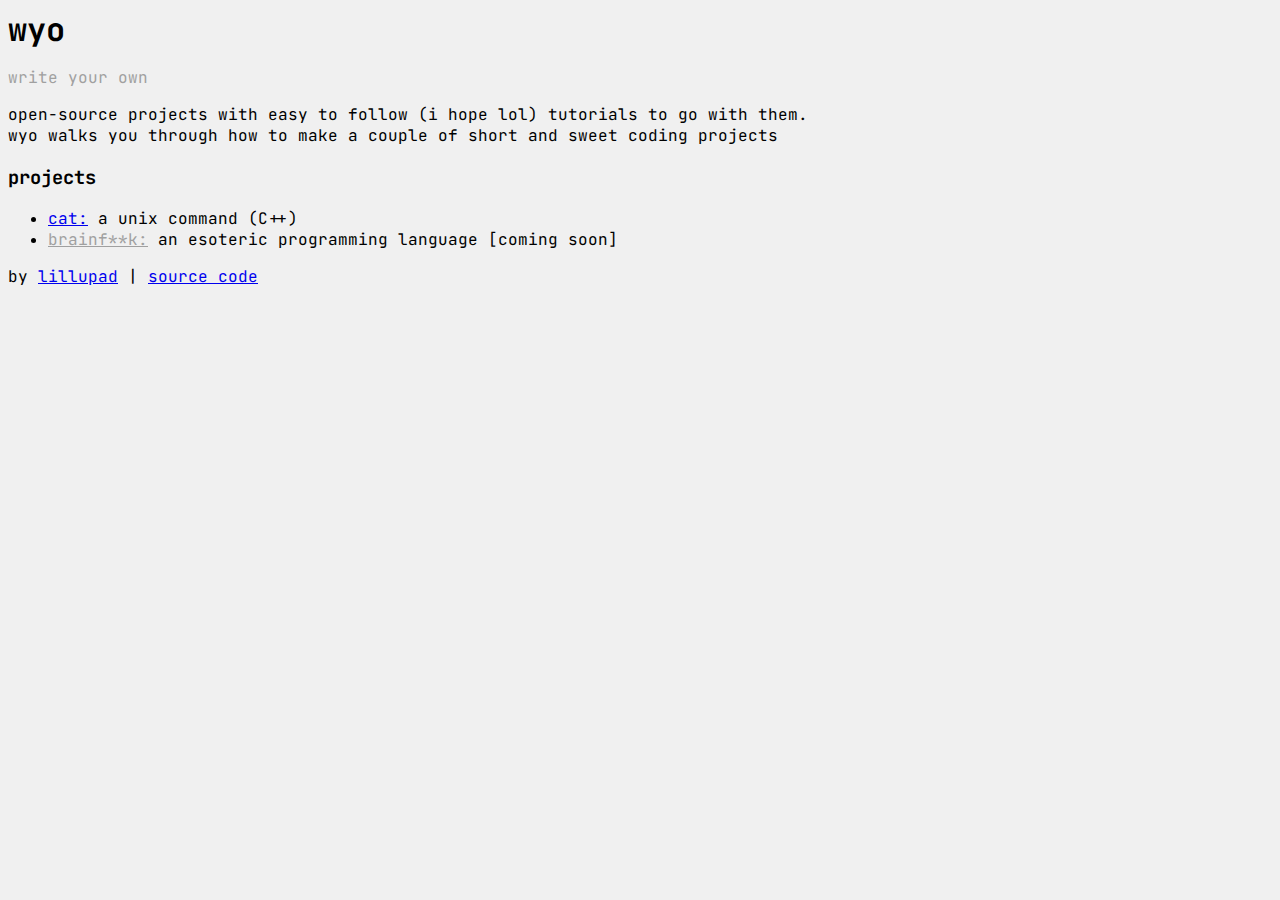
<file: index.html>
<!DOCTYPE html>
<html lang="en">
<head>
  <meta charset="utf-8">
  <meta name="viewport" content="width=device-width, initial-scale=1">
  <link href="lib/css/main.css" rel="stylesheet">
  <title>wyo - write your own</title>
</head>
<body>
  <h1 class="logo">wyo</h1>
  <p class="sub">write your own</p>
  open-source projects with easy to follow (i hope lol) tutorials to go with them.<br/>
  wyo walks you through how to make a couple of short and sweet coding projects
  <h3>projects</h3>
  <ul>
    <li><a href="cat/">cat:</a> a unix command (C++)</li>
    <li><span class="coming-soon">brainf**k:</span> an esoteric programming language [coming soon]</li>
  </ul>
  <footer>
    by <a href="https://github.com/lillupad">lillupad</a> | <a href="https://github.com/lillupad/wyo">source code</a>
  </footer>
</body>
</html>
</file>
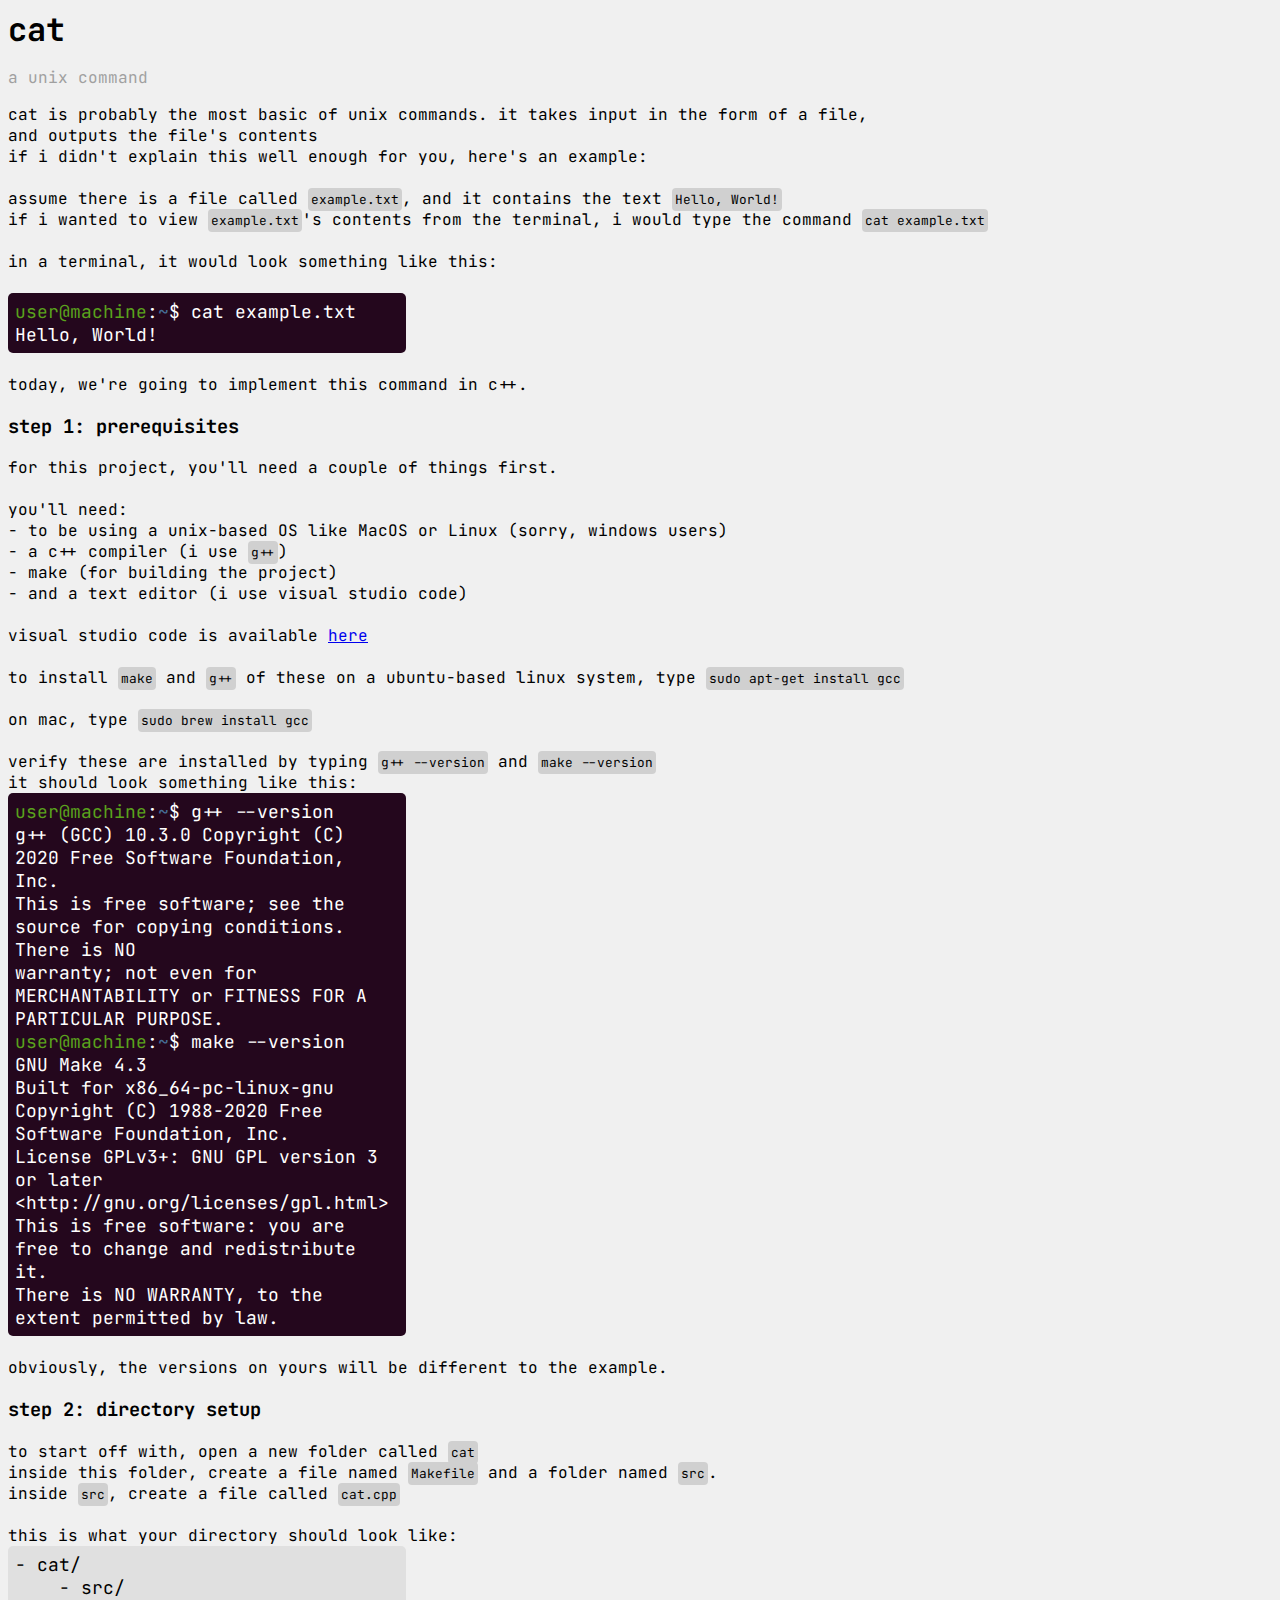
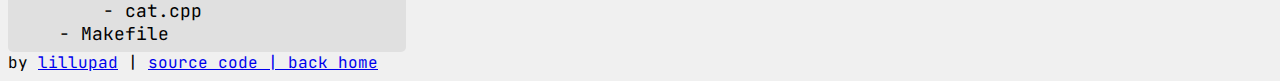
<file: cat/index.html>
<!DOCTYPE html>
<html lang="en">
<head>
  <meta charset="utf-8">
  <meta name="viewport" content="width=device-width, initial-scale=1">
  <link href="/lib/css/main.css" rel="stylesheet">
  <title>wyo - write your own</title>
</head>
<body>
  <h1 class="logo">cat</h1>
  <p class="sub">a unix command</p>
  cat is probably the most basic of unix commands. it takes input in the form of a file, <br/>and outputs the file's contents<br/>
  if i didn't explain this well enough for you, here's an example: <br/>
  <br/>
  assume there is a file called <span class="code">example.txt</span>, and it contains the text <span class="code">Hello, World!</span> <br/>
  if i wanted to view <span class="code">example.txt</span>'s contents from the terminal, i would type the command <span class="code">cat example.txt</span> <br/>
  <br />
  in a terminal, it would look something like this: <br />
  <br />
  <div class="shell">
    <span style="background-color: white;"></span>
    <span style="color: rgb(90,162,28);">user@machine</span>:<span style="color:rgb(69,108,148)">~</span>$ cat example.txt <br/>
    Hello, World!
  </div>
  <br />
  today, we're going to implement this command in c++.<br />
  <h3>step 1: prerequisites</h3>
  for this project, you'll need a couple of things first.<br/>
  <br />
  you'll need: <br />
  - to be using a unix-based OS like MacOS or Linux (sorry, windows users)<br />
  - a c++ compiler (i use <span class="code">g++</span>)<br />
  - make (for building the project)<br />
  - and a text editor (i use visual studio code)<br />
  <br/>
  visual studio code is available <a href="https://code.visualstudio.com/">here</a> <br/>
  <br/>
  to install <span class="code">make</span> and <span class="code">g++</span> of these on a ubuntu-based linux system, type <span class="code">sudo apt-get install gcc</span><br/>
  <br/>
  on mac, type <span class="code">sudo brew install gcc</span><br/>
  <br />
  verify these are installed by typing <span class="code">g++ --version</span> and <span class="code">make --version</span><br/>
  it should look something like this:
  <div class="shell">
    <span style="color: rgb(90,162,28);">user@machine</span>:<span style="color:rgb(69,108,148)">~</span>$ g++ --version<br/>
    g++ (GCC) 10.3.0
    Copyright (C) 2020 Free Software Foundation, Inc. <br/>
    This is free software; see the source for copying conditions.  There is NO <br/>
    warranty; not even for MERCHANTABILITY or FITNESS FOR A PARTICULAR PURPOSE. <br/>
    <span style="color: rgb(90,162,28);">user@machine</span>:<span style="color:rgb(69,108,148)">~</span>$ make --version<br/>
    GNU Make 4.3<br/>
    Built for x86_64-pc-linux-gnu<br/>
    Copyright (C) 1988-2020 Free Software Foundation, Inc.<br/>
    License GPLv3+: GNU GPL version 3 or later &lt;http://gnu.org/licenses/gpl.html&gt;<br/>
    This is free software: you are free to change and redistribute it.<br/>
    There is NO WARRANTY, to the extent permitted by law.<br/>
  </div>
  <br/>
  obviously, the versions on yours will be different to the example.

  <h3>step 2: directory setup</h3>
  to start off with, open a new folder called <span class="code">cat</span> <br/>
  inside this folder, create a file named <span class="code">Makefile</span> and a folder named <span class="code">src</span>. <br/>
  inside <span class="code">src</span>, create a file called <span class="code">cat.cpp</span><br/>
  <br/>
  this is what your directory should look like:<br/>
  <div class="directory">
    - cat/ <br/>
    &nbsp;&nbsp;&nbsp;&nbsp;- src/<br/>
    &nbsp;&nbsp;&nbsp;&nbsp;&nbsp;&nbsp;&nbsp;&nbsp;- cat.cpp<br/>
    &nbsp;&nbsp;&nbsp;&nbsp;- Makefile<br/>
  </div>
  <footer>
    by <a href="https://github.com/lillupad">lillupad</a> | <a href="https://github.com/lillupad/wyo">source code | <a href="/">back home</a>
  </footer>
</body>
</html>
</file>
<file: lib/css/main.css>
@import url('https://fonts.googleapis.com/css2?family=JetBrains+Mono&display=swap');

html {
    font-family: 'JetBrains Mono';
    background-color: #f0f0f0;
}

.logo {
    margin: 0;
}

.coming-soon {
    color: #a0a0a0;
    text-decoration: underline;
}

.sub {
    color: #a0a0a0;
}

.code {
    background-color: #d0d0d0;
    font-size: 80%;
    padding: 1px;
    border: 2px solid transparent;
    border-radius: 4px;
}

.shell {
    font-size: 1.4vw;
    background-color: rgb(36,7,29);
    color: white;
    width: 30vw;
    padding: 5px;
    border: 2px solid transparent;
    border-radius: 5px;
}

.directory {
    background-color: #e0e0e0;
    padding: 5px;
    width: 30vw;
    font-size: 1.4vw;
    border: 2px solid transparent;
    border-radius: 5px;
}
</file>
